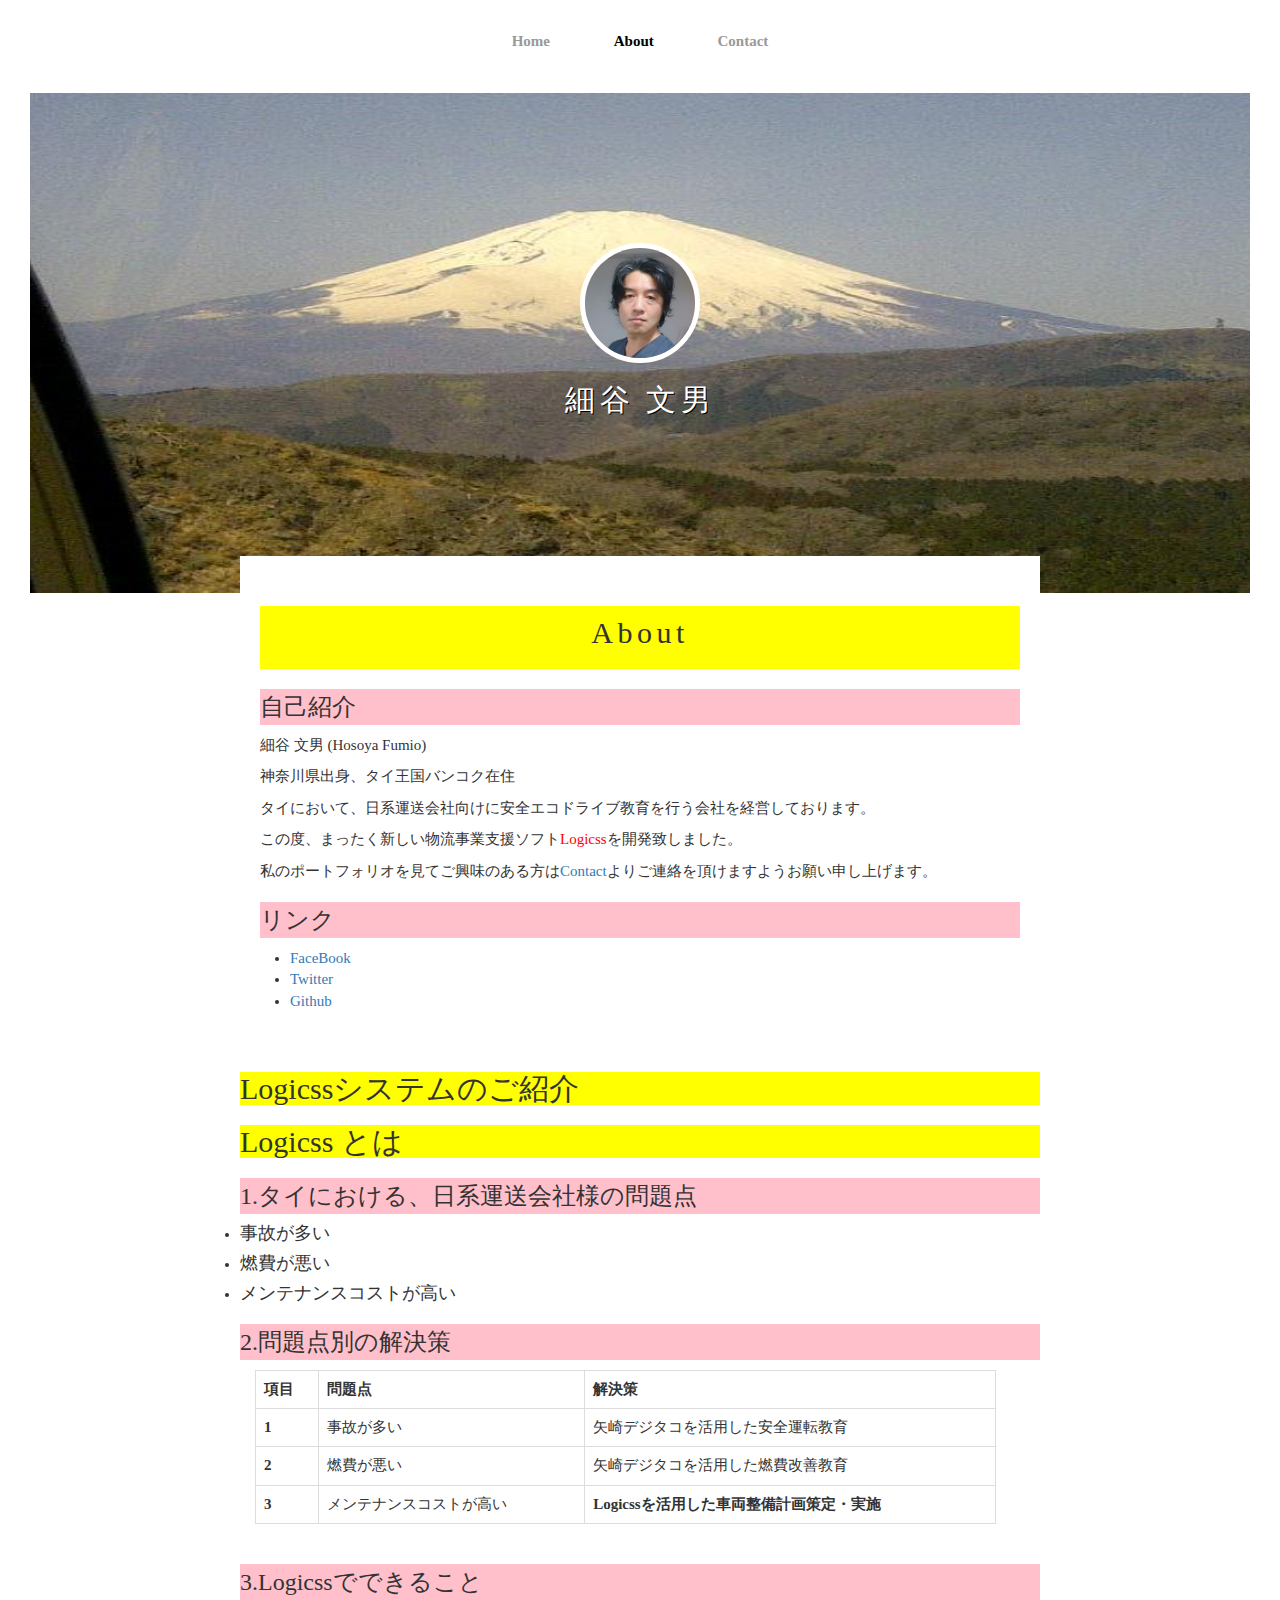
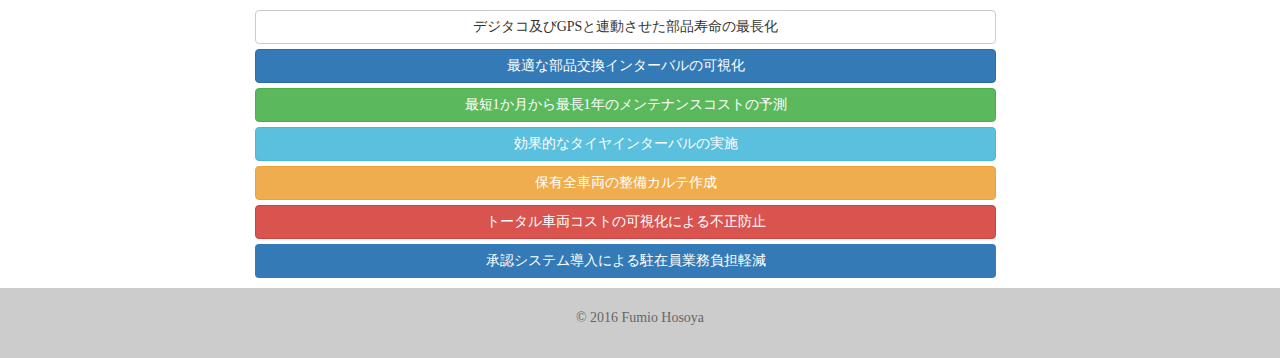
<file: index.html>
<!DOCTYPE html>
<html lang="ja">
  <head>
    <meta charset="utf-8">
    <meta http-equiv="X-UA-Compatible" content="IE=edge">
    <meta name="viewport" content="width=device-width, initial-scale=1"> 
    <meta name="description" content="タイにおいて車両搭載機販売会社を経営しております、細谷　文男の自己紹介サイトです。
    車載器と連動して大きな効果を発揮する物流事業支援ソフトLogicss(ロジックス）をご紹介します。">
    <title>細谷  文男｜About</title>
    <link rel="stylesheet" href="//maxcdn.bootstrapcdn.com/bootstrap/3.3.5/css/bootstrap.min.css">
    <!-- jQuery読み込み -->
    <script src="//ajax.googleapis.com/ajax/libs/jquery/1.11.3/jquery.min.js"></script>
    <!-- BootstrapのJS読み込み -->
    <script src="//maxcdn.bootstrapcdn.com/bootstrap/3.3.5/js/bootstrap.min.js"></script>
　　<link rel="stylesheet"  href="about.css">
    
       <nav>
          <ul>
            <li><a href="index.html">Home</a></li>
            <li><a href="about.html" class="selected">About</a></li>
            <li><a href="contact.html">Contact</a></li>
          </ul>
        </nav>
      <header>  
        <div id="logo">
          <img src="portfolio1.jpg" alt="">
          <h1>細谷  文男</h1>
        </div>
      </header>
      <div class="container1">
      <section>
        <h2>About</h2>
        <h3>自己紹介</h3>
        <p>細谷  文男 (Hosoya Fumio)</p>
        <p>神奈川県出身、タイ王国バンコク在住</p>
        <p>タイにおいて、日系運送会社向けに安全エコドライブ教育を行う会社を経営しております。</p>
        <p>この度、まったく新しい物流事業支援ソフト<span class="red">Logicss</span>を開発致しました。</p>
        <P>私のポートフォリオを見てご興味のある方は<a href="contract.html">Contact</a>よりご連絡を頂けますようお願い申し上げます。</P>
        <H3>リンク</H3>
        <ul class="urllist">
          <li><a href="https://www.facebook.com/fumiohosoya" target="_blank">FaceBook</a></li>
          <li><a href="https://twitter.com/fumiohosoya" target="_blank">Twitter</a></li>
          <li><a href="https://github.com/fumiohosoya" target="_blank">Github</a></li>
        </ul>  
       </section>
      

    <h2>Logicssシステムのご紹介 </h2>

     <h2>Logicss とは</h2>
     <h3>1.タイにおける、日系運送会社様の問題点</h3>
     <ul>
       <li><h4>事故が多い</h4></li>
       <li><h4>燃費が悪い</h4></li>
       <li><h4>メンテナンスコストが高い</h4></li>
     </ul>
    <h3>2.問題点別の解決策</h3>
      <div class="container">
      <table class="table table-bordered">

      <tr>
        <th>項目</th>
        <th>問題点</th>
        <th>解決策</th>
      </tr>
      <tr>
        <th scope=row>1</th>
        <td>事故が多い</td>
        <td>矢崎デジタコを活用した安全運転教育</td>
      </tr>
      <tr>
      <th scope=row>2</th>
        <td>燃費が悪い</td>
        <td>矢崎デジタコを活用した燃費改善教育</td>
      </tr> 
      <tr>
      <th scope=row>3</th>
        <td>メンテナンスコストが高い</td>
        <td><strong>Logicssを活用した車両整備計画策定・実施</strong></td>
      </tr>  

      </table>  
      </div>
    <h3>3.Logicssでできること</h3>
    <div class="container">
      <p>
     <button type="button" class="btn btn-default btn-block">デジタコ及びGPSと連動させた部品寿命の最長化</button>
     <button type="button" class="btn btn-primary btn-block">最適な部品交換インターバルの可視化</button>
     <button type="button" class="btn btn-success btn-block">最短1か月から最長1年のメンテナンスコストの予測</button>
     <button type="button" class="btn btn-info btn-block">効果的なタイヤインターバルの実施</button>
     <button type="button" class="btn btn-warning btn-block">保有全車両の整備カルテ作成</button>
     <button type="button" class="btn btn-danger btn-block">トータル車両コストの可視化による不正防止</button>
     <button type="button" class="btn bg-primary btn-block">承認システム導入による駐在員業務負担軽減</button>
      </p>
    </div> <!-- container -->

  </div> <!-- container1 -->

     <footer>
          <p>&copy; 2016 Fumio Hosoya</p>
    </footer>    
    </body>
</html>
</file>
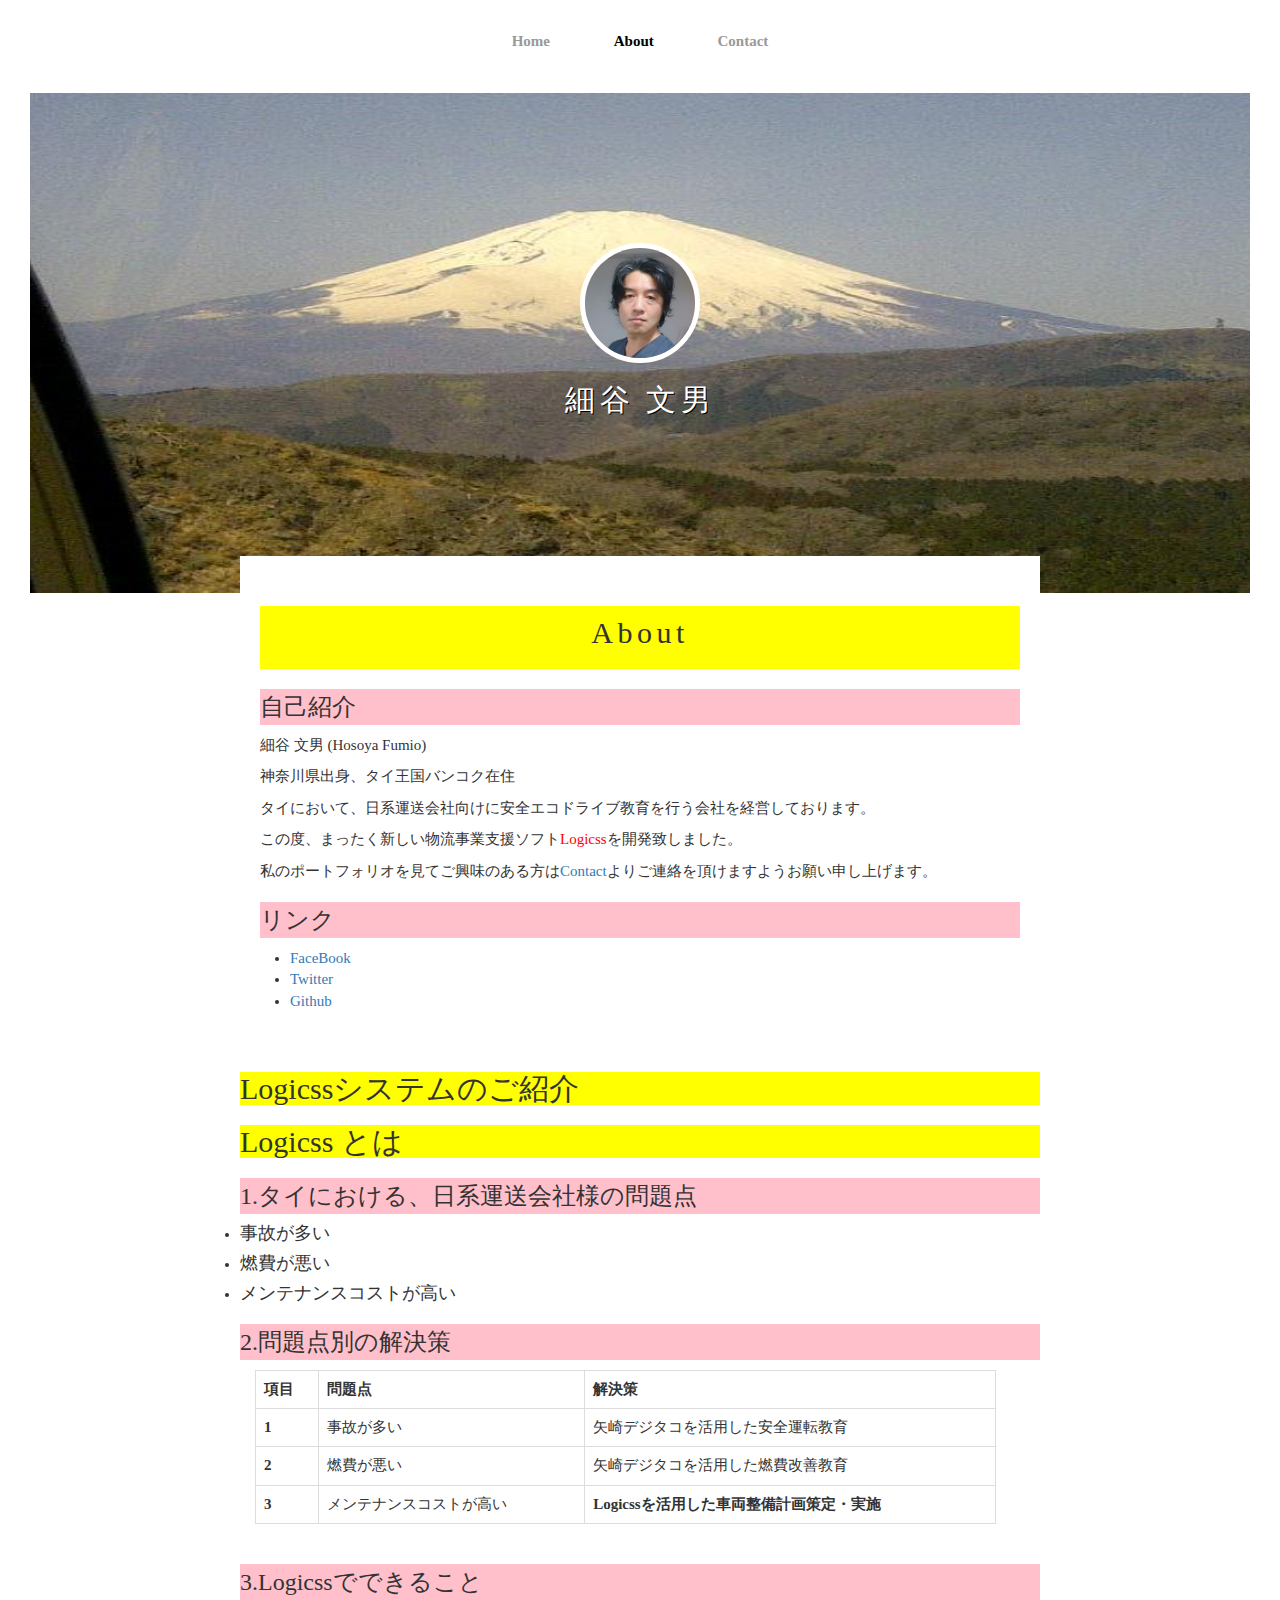
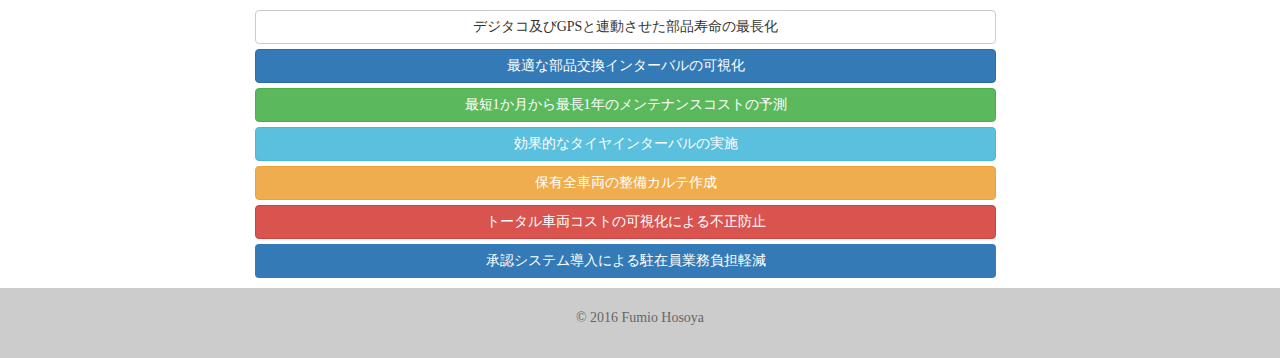
<file: portfolio1.html>
<!DOCTYPE html>
<html lang="ja">
  <head>
    <meta charset="utf-8">
    <meta http-equiv="X-UA-Compatible" content="IE=edge">
    <meta name="viewport" content="width=device-width, initial-scale=1"> 
    <title>細谷  文男｜About</title>
    <link rel="stylesheet" href="//maxcdn.bootstrapcdn.com/bootstrap/3.3.5/css/bootstrap.min.css">
    <!-- jQuery読み込み -->
    <script src="//ajax.googleapis.com/ajax/libs/jquery/1.11.3/jquery.min.js"></script>
    <!-- BootstrapのJS読み込み -->
    <script src="//maxcdn.bootstrapcdn.com/bootstrap/3.3.5/js/bootstrap.min.js"></script>
　　<link rel="stylesheet"  href="about.css">
    </head>  
    <body>
       <nav>
          <ul>
            <li><a href="index.html">Home</a></li>
            <li><a href="about.html" class="selected">About</a></li>
            <li><a href="contact.html">Contact</a></li>
          </ul>
        </nav>
      <header>  
        <div id="logo">
          <img src="portfolio1.jpg" alt="">
          <h1>細谷  文男</h1>
        </div>
      </header>
      <div class="container1">
      <section>
        <h2>About</h2>
        <h3>自己紹介</h3>
        <p>細谷  文男 (Hosoya Fumio)</p>
        <p>神奈川県出身、タイ王国バンコク在住</p>
        <p>タイにおいて、日系運送会社向けに安全エコドライブ教育を行う会社を経営しております。</p>
        <p>この度、まったく新しい物流事業支援ソフト<span class="red">Logicss</span>を開発致しました。</p>
        <P>私のポートフォリオを見てご興味のある方は<a href="contract.html">Contact</a>よりご連絡を頂けますようお願い申し上げます。</P>
        <H3>リンク</H3>
        <ul class="urllist">
          <li><a href="https://www.facebook.com/fumiohosoya" target="_blank">FaceBook</a></li>
          <li><a href="https://twitter.com/fumiohosoya" target="_blank">Twitter</a></li>
          <li><a href="https://github.com/fumiohosoya" target="_blank">Github</a></li>
        </ul>  
       </section>
      

    <h2>Logicssシステムのご紹介 </h2>

     <h2>Logicss とは</h2>
     <h3>1.タイにおける、日系運送会社様の問題点</h3>
     <ul>
       <li><h4>事故が多い</h4></li>
       <li><h4>燃費が悪い</h4></li>
       <li><h4>メンテナンスコストが高い</h4></li>
     </ul>
    <h3>2.問題点別の解決策</h3>
      <div class="container">
      <table class="table table-bordered">

      <tr>
        <th>項目</th>
        <th>問題点</th>
        <th>解決策</th>
      </tr>
      <tr>
        <th scope=row>1</th>
        <td>事故が多い</td>
        <td>矢崎デジタコを活用した安全運転教育</td>
      </tr>
      <tr>
      <th scope=row>2</th>
        <td>燃費が悪い</td>
        <td>矢崎デジタコを活用した燃費改善教育</td>
      </tr> 
      <tr>
      <th scope=row>3</th>
        <td>メンテナンスコストが高い</td>
        <td><strong>Logicssを活用した車両整備計画策定・実施</strong></td>
      </tr>  

      </table>  
      </div>
    <h3>3.Logicssでできること</h3>
    <div class="container">
      <p>
     <button type="button" class="btn btn-default btn-block">デジタコ及びGPSと連動させた部品寿命の最長化</button>
     <button type="button" class="btn btn-primary btn-block">最適な部品交換インターバルの可視化</button>
     <button type="button" class="btn btn-success btn-block">最短1か月から最長1年のメンテナンスコストの予測</button>
     <button type="button" class="btn btn-info btn-block">効果的なタイヤインターバルの実施</button>
     <button type="button" class="btn btn-warning btn-block">保有全車両の整備カルテ作成</button>
     <button type="button" class="btn btn-danger btn-block">トータル車両コストの可視化による不正防止</button>
     <button type="button" class="btn bg-primary btn-block">承認システム導入による駐在員業務負担軽減</button>
      </p>
    </div> <!-- container -->

  </div> <!-- container1 -->

     <footer>
          <p>&copy; 2016 Fumio Hosoya</p>
    </footer>    
    </body>
</html>
</file>
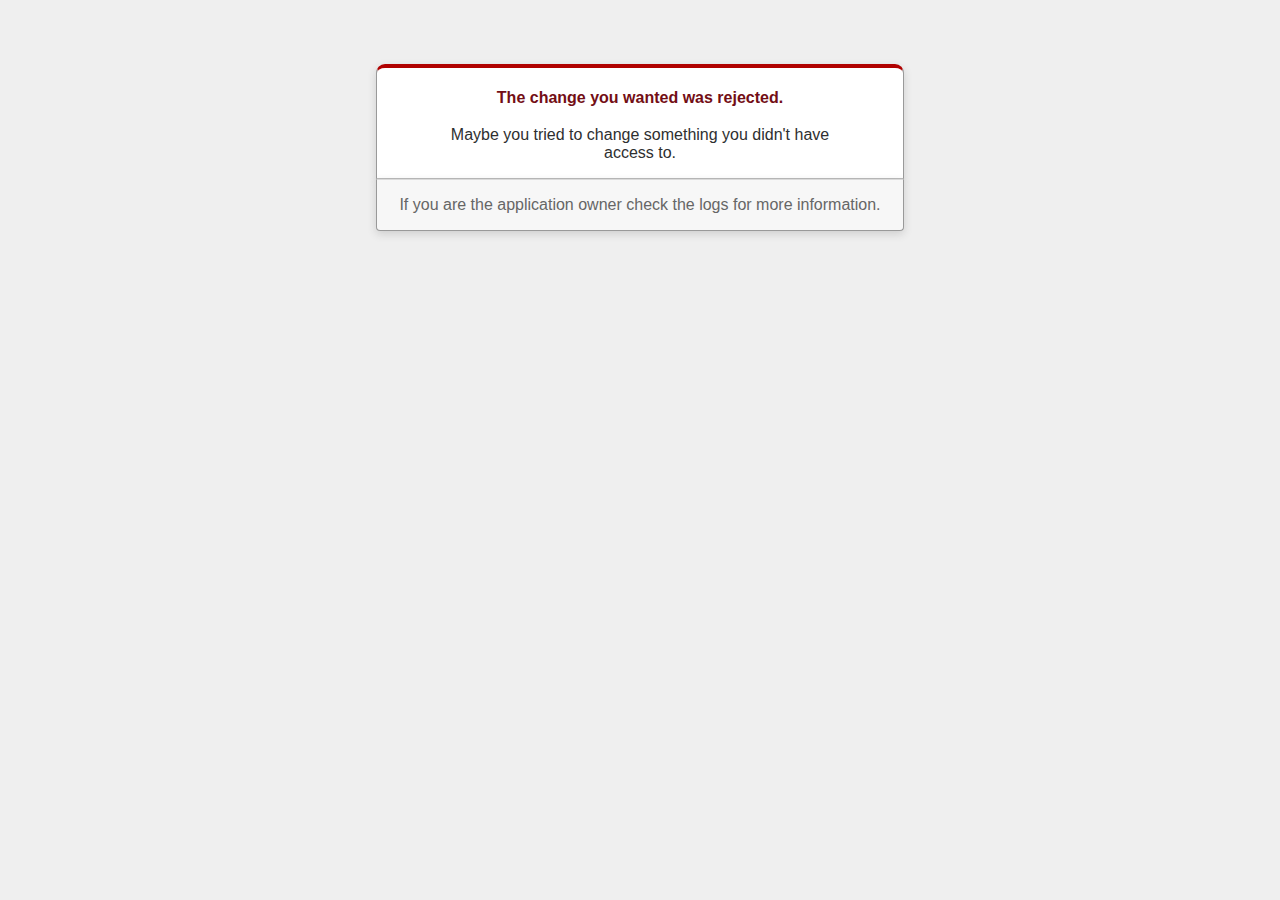
<file: message/public/422.html>
<!DOCTYPE html>
<html>
<head>
  <title>The change you wanted was rejected (422)</title>
  <meta name="viewport" content="width=device-width,initial-scale=1">
  <style>
  body {
    background-color: #EFEFEF;
    color: #2E2F30;
    text-align: center;
    font-family: arial, sans-serif;
    margin: 0;
  }

  div.dialog {
    width: 95%;
    max-width: 33em;
    margin: 4em auto 0;
  }

  div.dialog > div {
    border: 1px solid #CCC;
    border-right-color: #999;
    border-left-color: #999;
    border-bottom-color: #BBB;
    border-top: #B00100 solid 4px;
    border-top-left-radius: 9px;
    border-top-right-radius: 9px;
    background-color: white;
    padding: 7px 12% 0;
    box-shadow: 0 3px 8px rgba(50, 50, 50, 0.17);
  }

  h1 {
    font-size: 100%;
    color: #730E15;
    line-height: 1.5em;
  }

  div.dialog > p {
    margin: 0 0 1em;
    padding: 1em;
    background-color: #F7F7F7;
    border: 1px solid #CCC;
    border-right-color: #999;
    border-left-color: #999;
    border-bottom-color: #999;
    border-bottom-left-radius: 4px;
    border-bottom-right-radius: 4px;
    border-top-color: #DADADA;
    color: #666;
    box-shadow: 0 3px 8px rgba(50, 50, 50, 0.17);
  }
  </style>
</head>

<body>
  <!-- This file lives in public/422.html -->
  <div class="dialog">
    <div>
      <h1>The change you wanted was rejected.</h1>
      <p>Maybe you tried to change something you didn't have access to.</p>
    </div>
    <p>If you are the application owner check the logs for more information.</p>
  </div>
</body>
</html>
</file>
<file: about.css>
* { margin: 0; padding: 0; }
body { font-family: Meiryo; background: white; font-size: 15px; }
h1 { background: none; font-size: 2em; }
h2 { background: yellow; font-size: 30px; } 
h3 { background: pink; line-height: 1.5em; }

nav ul li { margin: 0 20px; display: inline-block; } 
nav { text-align: center; background: #fff; } 
nav ul li a { text-decoration: none; color: 999; font-weight: bold;}
nav ul li a.selected { color: #000; }
nav {
    margin: 0 0 30px 0;
    padding: 10px 0;
    text-align: center
}

nav ul {
    margin: 0 10px;
    padding: 0;
}

nav ul li {
    margin: 0 20px;
    padding: 0;
    display: inline-block;
}

nav ul li a {
    padding: 15px 10px;
    text-decoration: none;
    color: #999;
    font-weight: bold;
}

nav ul li a.selected {
    color: #000;
}

header {
    background-image: url("bg.jpg");
    background-position: center top; margin: 30px;
    background-size: 1300px 500px;
    background-repeat: no-repeat;
    padding-bottom: 50px;
}

#logo {
        padding: 150px 0;
    text-align: center;
}

#logo img {
    
    max-width: 120px;
    border: 5px solid #fff;
    border-radius: 100%;
}

#logo h1 { 
    letter-spacing: 0.15em;
    color: #fff;
    text-shadow: 1px 1px 0px #000;
}

.container1 {
    max-width: 800px;
    margin: -100px auto 0;
    background-color: #fff;
}

section {
    padding: 30px 20px;
}

section h2 {
    padding: 10px 0 20px 0;
    text-align: center;
    letter-spacing: 0.15em;
}

footer {
    padding: 20px 0;
    font-size: 93%;
    text-align: center;
    background-color: #ccc;
    color: #666;
}

span { 
    color: red;
}

.urllist {
    margin-left: 30px;
}

.btn-block {
    width: 65%;
}

.table-bordered {
    width: 65%;
}
</file>
